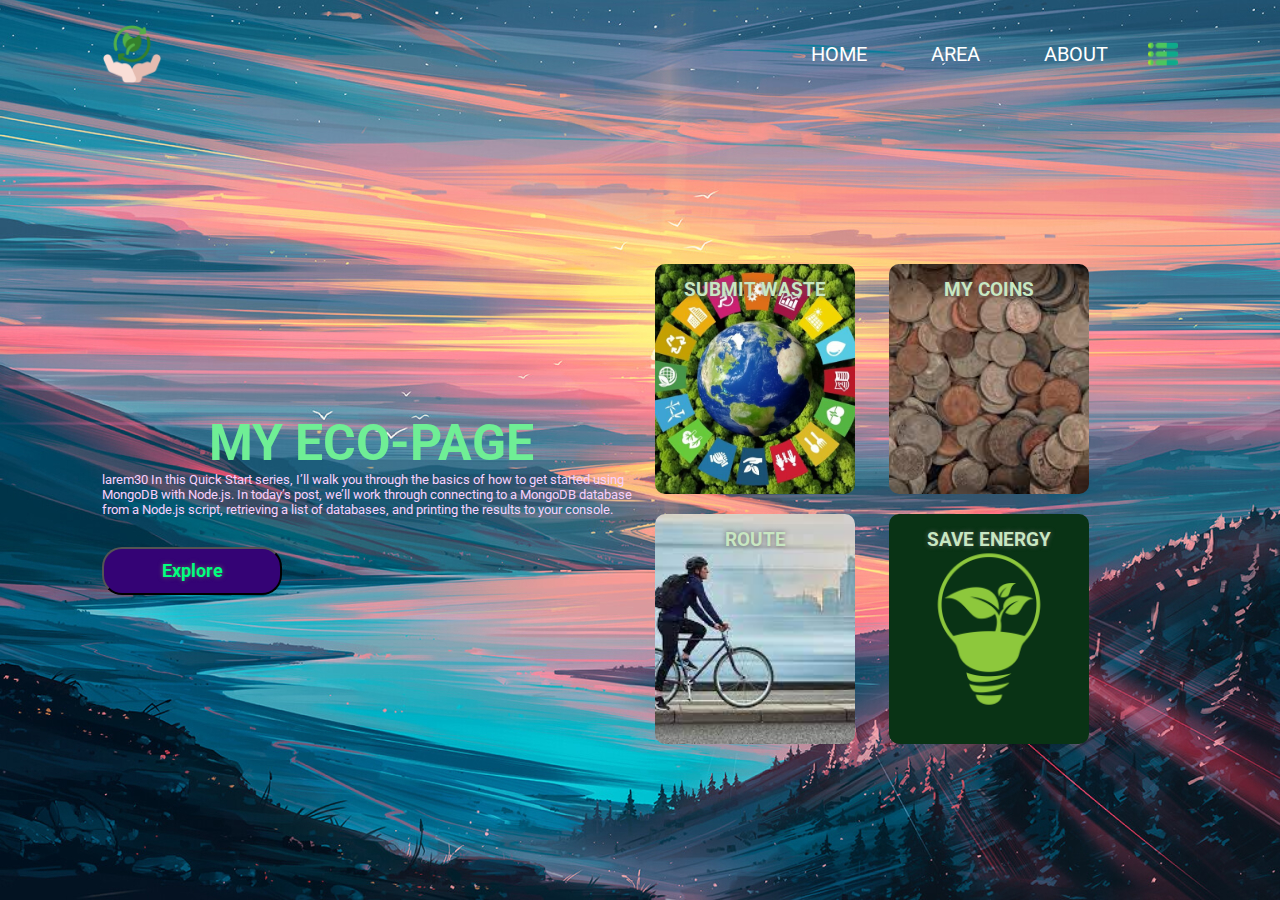
<file: index.html>
<!DOCTYPE html>
<html lang="en">

<head>
    <meta charset="UTF-8">
    <meta http-equiv="X-UA-Compatible" content="IE=edge">
    <meta name="viewport" content="width=device-width, initial-scale=1.0">
    <link rel="stylesheet" href="https://fonts.googleapis.com/css?family=Sofia">
    <title>ECO PAGE</title>
    <link rel="stylesheet" href="style.css">
</head>

<body>
    <div class="container">
        <div class="navbar">
            <img src="recycle2.png" alt="logo" width="60px">
            <nav>
                <ul>
                    <li><a href="">HOME</a></li>
                    <li><a href="">AREA</a></li>
                    <li><a href="">ABOUT</a></li>

                </ul>
            </nav>
            <img src="list2.png" class="menu-icon">
        </div>
        <div class="row">
            <div class="col">
                <h1>MY ECO-PAGE</h1>
                <p>larem30 In this Quick Start series, I’ll walk you through the basics of how to get started using
                    MongoDB with Node.js. In today’s post, we’ll work through connecting to a MongoDB database from a
                    Node.js script, retrieving a list of databases, and printing the results to your console.
                </p>
                <button type="button">
                    <h3>Explore</h4>
                </button>
            </div>
            <div class="col">
                <div class="card card1">
                    <h3 >
                        <a href="submit.html">SUBMIT WASTE</a>
                    </h3>

                </div>
                <div class="card card2">
                    <h3>MY COINS</h3>

                </div>
                <div class="card card3">
                    <h3>ROUTE</h3>

                </div>
                <div class="card card4">
                    <h3>SAVE ENERGY</h3>

                </div>
            </div>
        </div>

    </div>



</body>

</html>
</file>
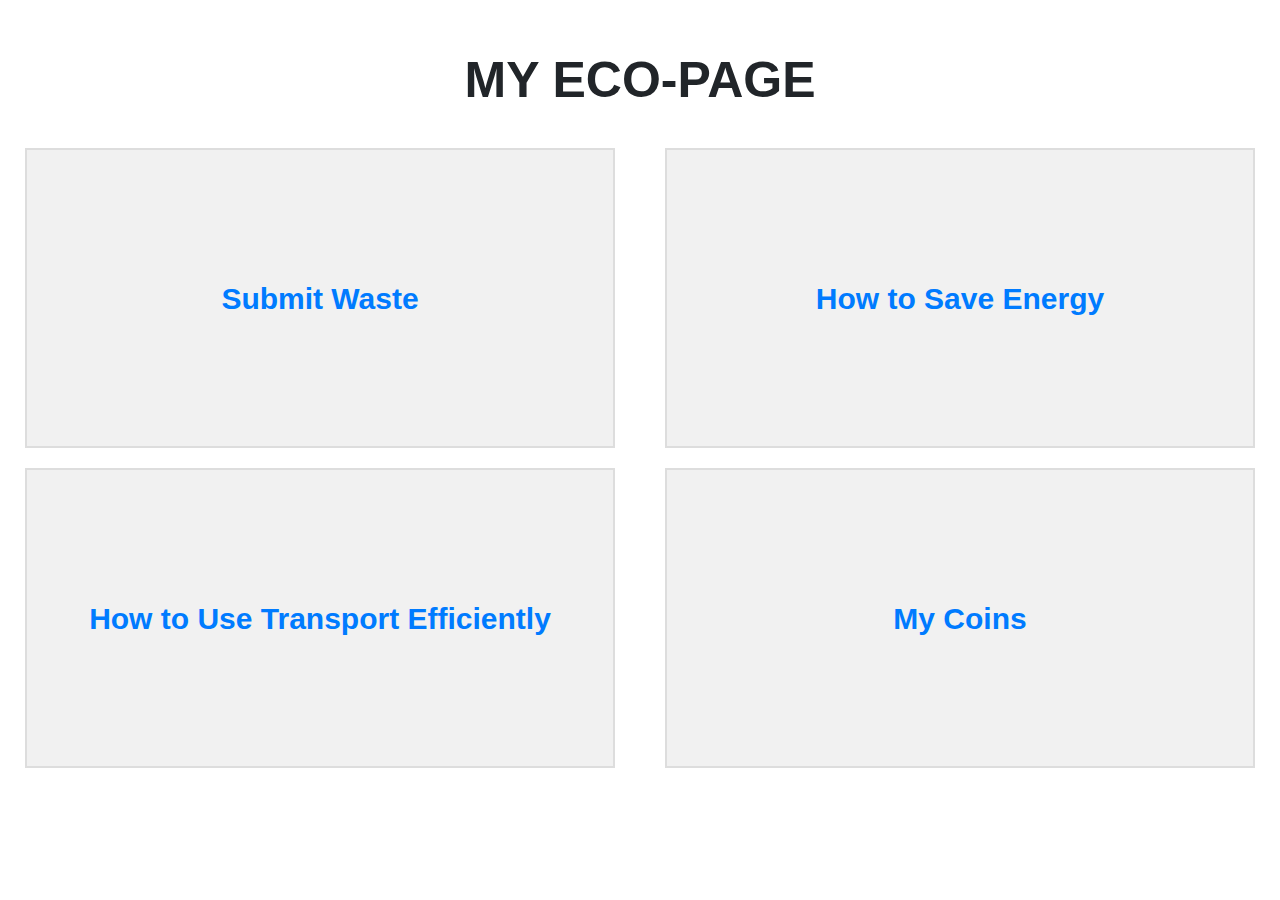
<file: mp.html>
<!DOCTYPE html>
<html lang="en">
<head>
  <title>My Eco-Page</title>
  <meta charset="utf-8">
  <meta name="viewport" content="width=device-width, initial-scale=1">
  <link rel="stylesheet" href="https://maxcdn.bootstrapcdn.com/bootstrap/4.5.2/css/bootstrap.min.css">
  <script src="https://ajax.googleapis.com/ajax/libs/jquery/3.5.1/jquery.min.js"></script>
  <script src="https://cdnjs.cloudflare.com/ajax/libs/popper.js/1.16.0/umd/popper.min.js"></script>
  <script src="https://maxcdn.bootstrapcdn.com/bootstrap/4.5.2/js/bootstrap.min.js"></script>
  <style>
    /* Add styles for the page here */
    .section {
      height: 300px;
      background-color: #f1f1f1;
      display: flex;
      align-items: center;
      justify-content: center;
      font-size: 30px;
      font-weight: bold;
      cursor: pointer;
      border: 2px solid #ddd;
      padding: 20px;
      margin: 10px;
    }
    .section:hover {
      background-color: #ddd;
    }
    /* Add styles for the heading here */
    .heading {
      text-align: center;
      font-size: 50px;
      font-weight: bold;
      padding: 50px 0 20px 0;
    }
  </style>
</head>
<body>
  
<div class="container-fluid">
  <!-- Add the heading here -->
  <h1 class="heading">MY ECO-PAGE</h1>
  <div class="row">
    <div class="col-sm-6 col-md-6 col-lg-6">
      <a href="submit.html">
        <div class="section">Submit Waste</div>
      </a>
    </div>
    <div class="col-sm-6 col-md-6 col-lg-6">
      <a href="save_energy.html">
        <div class="section">How to Save Energy</div>
      </a>
    </div>
    <div class="col-sm-6 col-md-6 col-lg-6">
      <a href="use_transport.html">
        <div class="section">How to Use Transport Efficiently</div>
      </a>
    </div>
    <div class="col-sm-6 col-md-6 col-lg-6">
      <a href="my_coins.html">
        <div class="section">My Coins</div>
      </a>
    </div>
  </div>
</div>

</body>
</html>
</file>
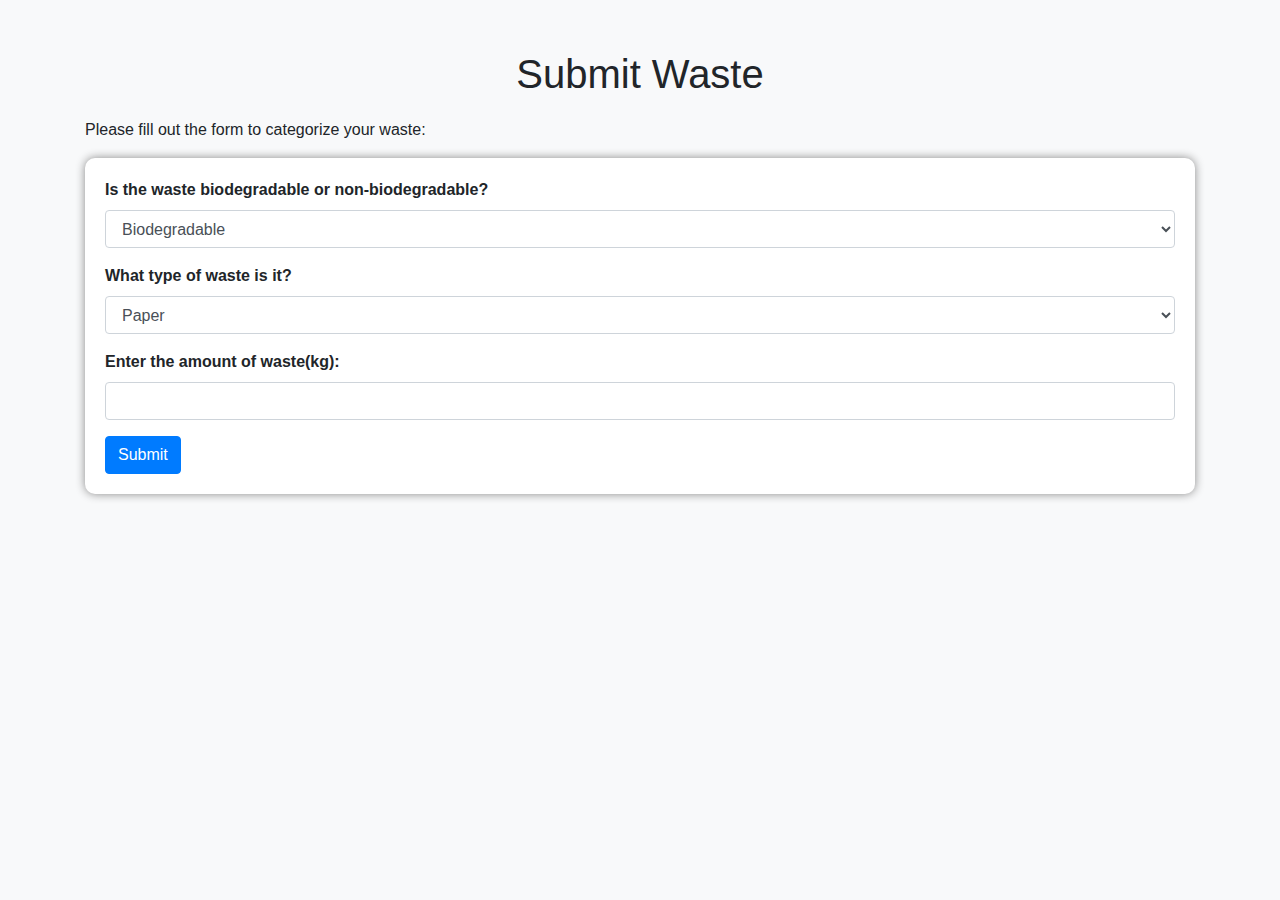
<file: submit.html>
<!DOCTYPE html>
<html>

<head>
    <title>Sumit Waste</title>
    <link rel="stylesheet" href="https://maxcdn.bootstrapcdn.com/bootstrap/4.0.0/css/bootstrap.min.css">
    <link rel="stylesheet" type="text/css" href="submit_style.css">
</head>

<body>
    <div class="container">
        <h1>Submit Waste</h1>
        <p>Please fill out the form to categorize your waste:</p>
        <form>
            <div class="form-group">
                <label for="biodegradable">Is the waste biodegradable or non-biodegradable?</label>
                <select class="form-control" id="biodegradable" name="biodegradable">
                    <option value="biodegradable">Biodegradable</option>
                    <option value="non-biodegradable">Non-biodegradable</option>
                </select>
            </div>
            <div class="form-group">
                <label for="wasteType">What type of waste is it?</label>
                <select class="form-control" id="wasteType" name="wasteType">
                    <option value="paper">Paper</option>
                    <option value="plastic">Plastic</option>
                    <option value="metal">Metal</option>
                    <option value="fabric">Fabric</option>
                </select>
            </div>
            <div class="form-group">
                <label for="age">Enter the amount of waste(kg):</label>
                <input type="number" class="form-control" id="age" name="age">
            </div>

            <button type="submit" class="btn btn-primary">Submit</button>
        </form>
    </div>
</body>

</html>
</file>
<file: style.css>
/* @import url('https://fonts.googleapis.com/css2?family=Roboto:wght@300&display=swap'); */
/* @import url('https://fonts.googleapis.com/css2?family=Roboto:wght@300&display=swap'); */
@import url('https://fonts.googleapis.com/css2?family=Roboto:wght@300&display=swap');

*{
    margin: 0;
    padding: 0;
    /* font-family:  'Sofia',sans-serif; */
    /* font-family: 'Roboto', sans-serif;
     */
     font-family: 'Roboto', sans-serif;
}
.container{
    width: 100%;
    height: 100vh;  
    /* background-image: linear-gradient(rgba(0, 0, 0, 0.7),rgba(0, 0, 0, 0.7)),url(Newfolder/download3.jpg); */
    background-image: url(bg.jpg);
    background-position: center;
    background-size: cover;
    padding-left: 8%;
    padding-right: 8%;
    box-sizing: border-box ;
}
.navbar{
    height: 12%;
    display: flex;
    align-items: center;
}
.logo{
    width:50px;
    cursor: pointer;
}
.menu-icon{
    width: 30px;
    cursor: pointer;
    margin-left: 40px;
}
nav{
    flex:1;
    text-align: right;
}
nav ul li{
    list-style-type: none;
    display: inline-block;
    margin-left: 60px;
}
nav ul li a{
    text-decoration: none;
    color: #fff;
    font-size: 20px;
}
.row{
    display: flex;
    height: 88%;
    align-items: center;
}
.col{
    flex-basis: 50%;
    justify-items: center;
}
h1{
    color: rgb(111, 238, 149);
    font-size: 50px;
}
p{
    color: rgb(248, 208, 253);
    font-size: 13px;
    line-height: 15px;
}
button{
    width: 180px;
    color:rgb(0, 255, 128);
    font-size: 15px;
    padding: 12px 0;
    background: rgb(52, 3, 117);
    border-radius: 20px;
    outline: none;
    margin-top:30px ;
    /* transition: 0.5s; */
}
.card{
    width: 200px;
    height: 230px;
    display: inline-block;
    border-radius: 10px;
    padding: 15px 25px;
    box-sizing: border-box;
    cursor: pointer;
    margin: 10px 15px;
    /* background-image: url(download.jpg); */
    background-position: center;
    background-size: cover;
    transition: 0.5s;    
    color: rgb(200, 231, 194);
    text-align: center;
    /* justify-content: center; */
    
}
.card1{
    background-image: url(dd1.jpg);
}
.card2{
    background-image: url(images.jpg);
}.card3{
    background-image: url(cccy.jpg);
}.card4{
    background-image: url(eer2.webp);
}

.card:hover{
    transform: translateY(-10px);
}

h3{
    columns: rgb(115, 59, 245);
    text-shadow: 0 0 5px rgb(102, 98, 98);
    /* padding-top: 20px; */
}
/* .card p{
    text-shadow: 0 0 15px #000;
    font-size: 8px;
} */
a {
    text-decoration: none;
    color: inherit;
  }
</file>
<file: submit_style.css>
body {
    background-color: #f8f9fa;
    }
    .container {
    margin-top: 50px;
    }
    h1 {
    text-align: center;
    margin-bottom: 20px;
    }
    form {
    background-color: #fff;
    padding: 20px;
    border-radius: 10px;
    box-shadow: 0px 0px 10px #888888;
    }
    label {
    font-weight: bold;
    }
</file>
